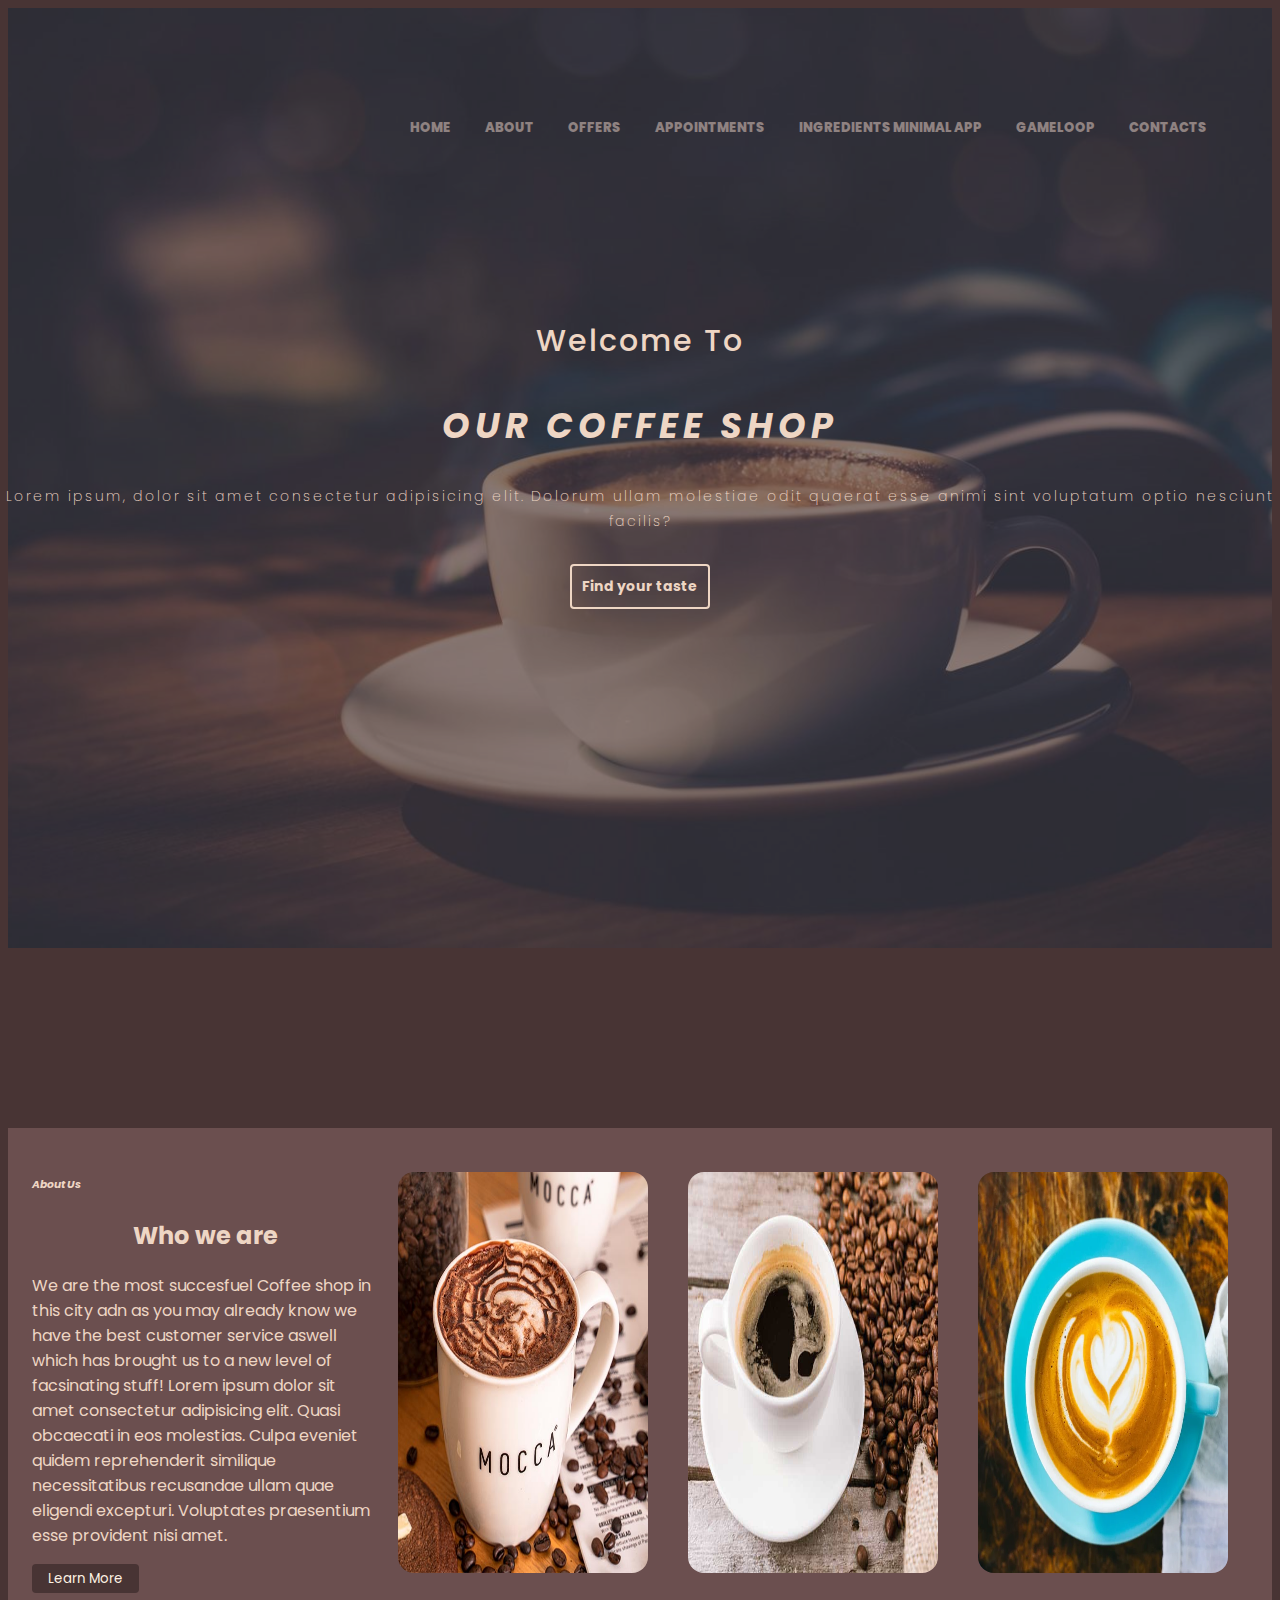
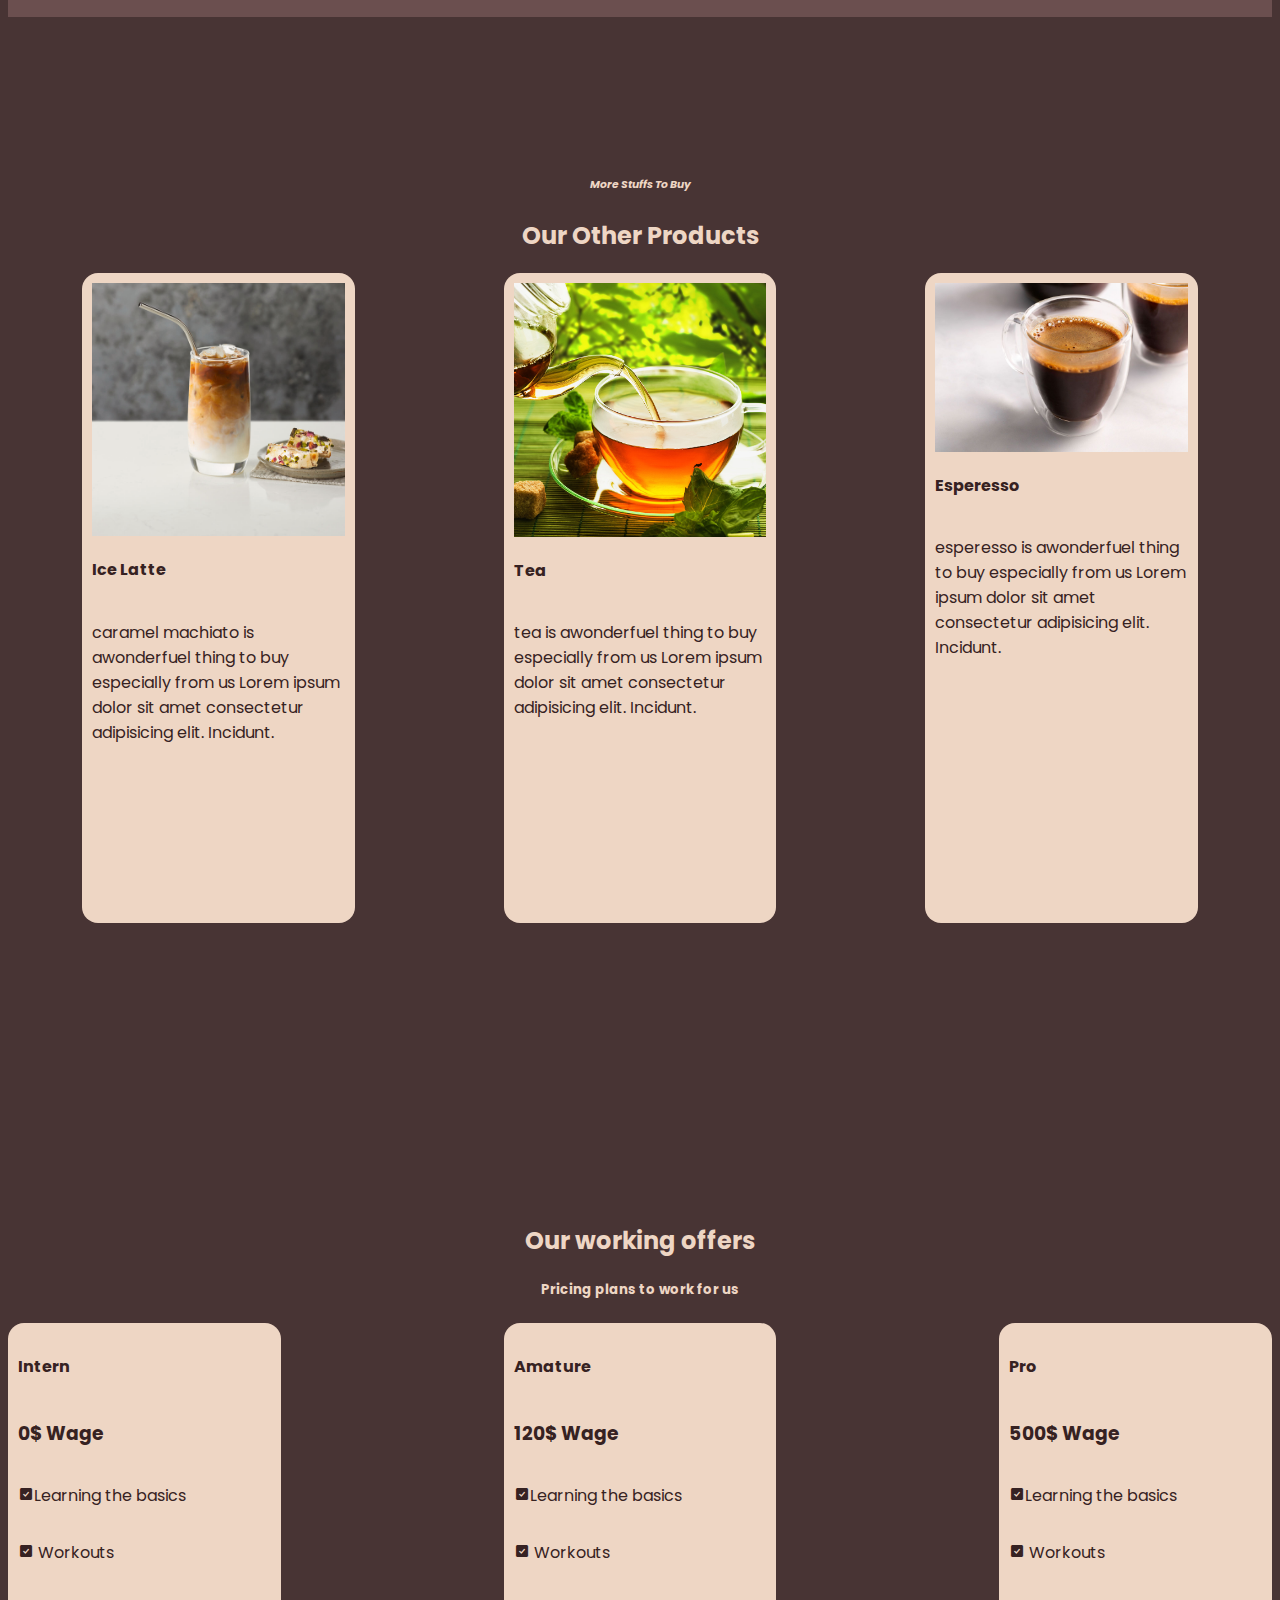
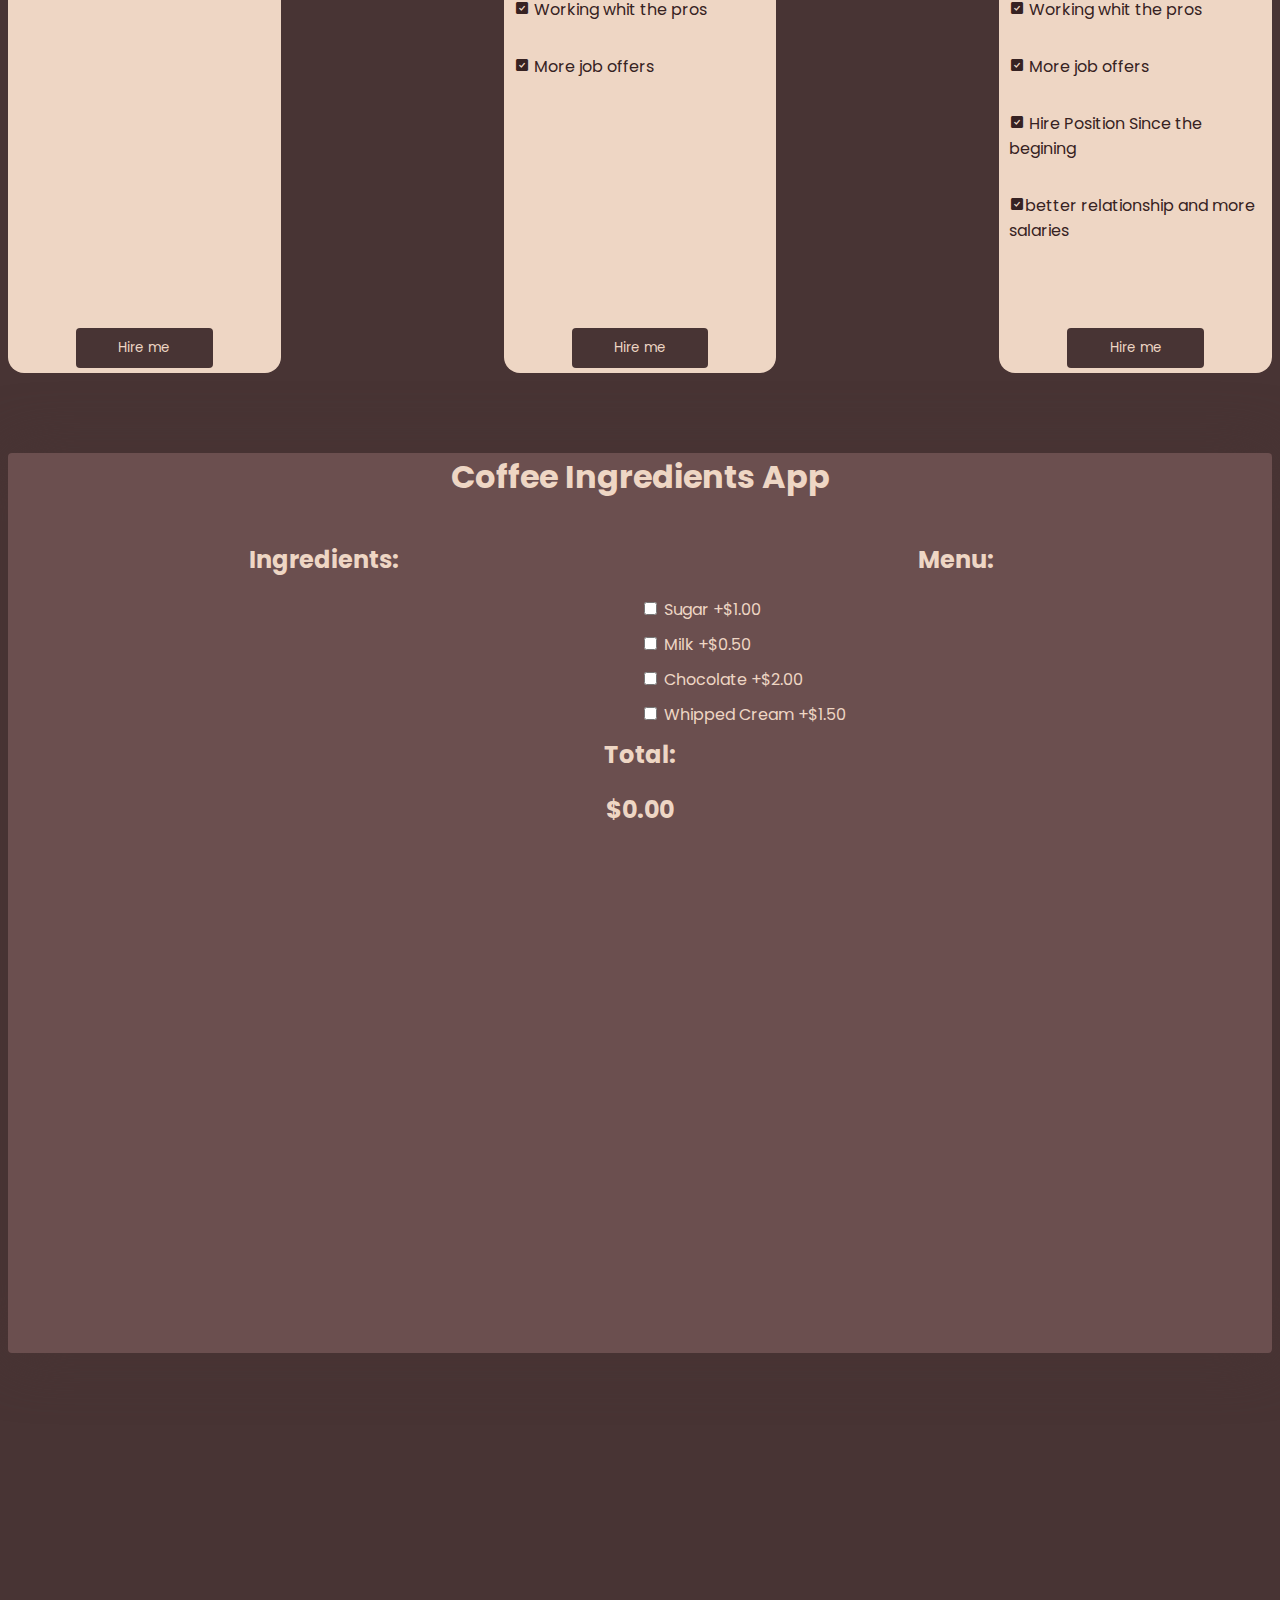
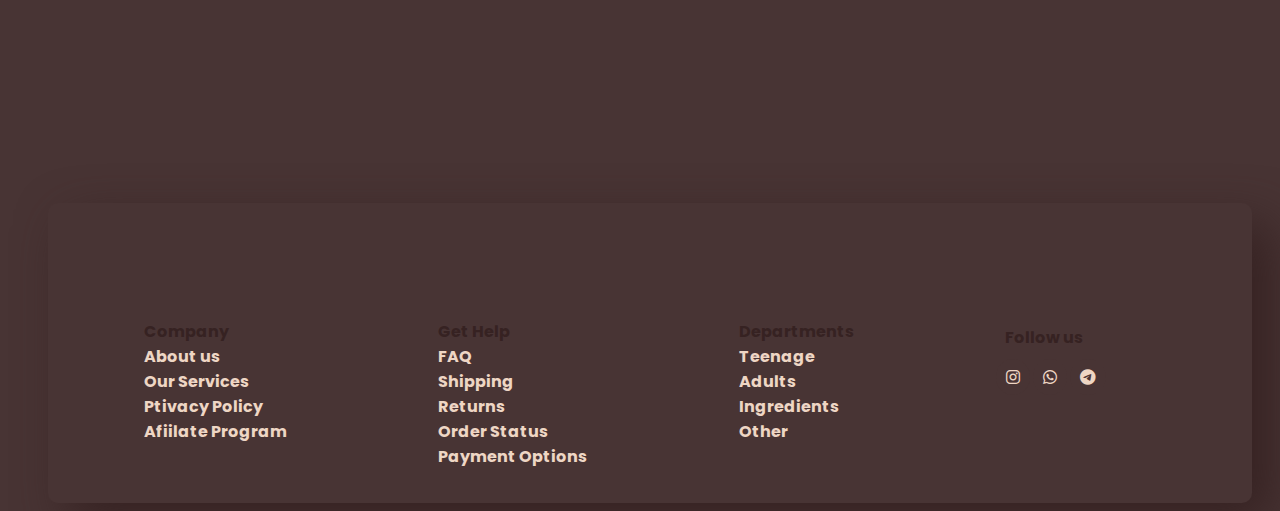
<file: Minimal Coffee/index.html>
<html lang="en">
  <head>
    <meta charset="UTF-8" />
    <meta name="viewport" content="width=device-width, initial-scale=1.0" />
    <link rel="stylesheet" href="style.css" />
    <title>#9 Coffee Shop</title>
    <link rel="shortcut icon" href="Pictures/logo.png" type="image/x-icon" />
    <link
      href="https://unpkg.com/boxicons@2.1.4/css/boxicons.min.css"
      rel="stylesheet"
    />
    <link rel="stylesheet" href="https://cdnjs.cloudflare.com/ajax/libs/font-awesome/6.4.2/css/all.min.css">
 
  <body>
    <header>
      <!-- Header/main -->

      <nav class="navbar">
        <div class="container-1">
          <h1 class="logo"></h1>
          <div class="navbar-menu">
            <a href="#">Home</a>
            <a href="#" id="Scroll1" >About</a>
            <a href="#" id="Scroll2" >Offers</a>
            <a href="#" id="Scroll3" >Appointments</a>
            <a href="#" id="Scroll4" >Ingredients minimal app</a>
            <a href="index2.html" id="Scroll6" >gameLoop</a>
            <a href="#" id="Scroll5" >Contacts</a>
          </div>
        </div>
      </nav>

      <div class="description">
        <h2>Welcome To</h2>
        <h1>Our Coffee Shop</h1>
        <p>Lorem ipsum, dolor sit amet consectetur adipisicing elit. Dolorum ullam molestiae odit quaerat esse animi sint voluptatum optio nesciunt facilis?</p>
       <a href="index3.html"><button>Find your taste</button></div></a>
      </div>
      


      <div class="container">
        <div id="info-container">
          <h6>About Us</h6>
          <h2>Who we are</h2>
          <p class="p ">We are the most succesfuel Coffee shop in this city adn as you may already know we have the best customer service aswell which has brought us to  a new level of facsinating stuff! Lorem ipsum dolor sit amet consectetur adipisicing elit. Quasi obcaecati in eos molestias. Culpa eveniet quidem reprehenderit similique necessitatibus recusandae ullam quae eligendi excepturi. Voluptates praesentium esse provident nisi amet.</p>
          <button id="learnmore">Learn More</button>
        </div>
        <div class="imags-container">
          <img id="img1" src="Pictures/mocca.jpg" alt="" />
          
          <img id="img2" src="Pictures/americano.jpg" alt="" />
         
          <img id="img3" src="Pictures/latte.webp" alt="" />
          

        </div>
      </div>


      <div class="Products">
        <h6>More Stuffs To Buy</h6>
        <h2>Our Other Products</h2>
      </div>

      <div class="cards">
        <div class="card">
          <img src="Pictures/ice latte.jpeg" alt="">
          <h4>Ice Latte</h4>
          <p>caramel machiato is awonderfuel thing to buy especially from us Lorem ipsum dolor sit amet consectetur adipisicing elit. Incidunt.</p>
        </div>
        <div class="card">
          <img src="Pictures/tea.jpg" alt="">
          <h4>Tea</h4>
          <p>tea is awonderfuel thing to buy especially from us Lorem ipsum dolor sit amet consectetur adipisicing elit. Incidunt.</p>
        </div>
        <div class="card">
          <img src="Pictures/espersso.jpg" alt="">
          <h4>Esperesso</h4>
          <p>esperesso is awonderfuel thing to buy especially from us Lorem ipsum dolor sit amet consectetur adipisicing elit. Incidunt.</p>
        </div>
      </div>


        
        <div class="workingforus">
          <h2>Our working offers</h2>
          <h5>Pricing plans to work for us</h5>
          <div class="work-cards">
             <div class="card">
              <h4>
                Intern
              </h4>
              <h3>
               0$ Wage
              </h3>   
              <p><i class='bx bxs-check-square'></i>Learning the basics </p>
              <p><i class='bx bxs-check-square'></i> Workouts</p>
              <button class="hire-me-btn">Hire me</button>
             </div>
             <div class="card"><h4>
              Amature
            </h4>
            <h3>
             120$ Wage
            </h3>   
            <p><i class='bx bxs-check-square'></i>Learning the basics </p>
            <p><i class='bx bxs-check-square'></i> Workouts</p>
            <p><i class='bx bxs-check-square'></i> Working whit the pros</p>
            <p><i class='bx bxs-check-square'></i> More job offers</p>

            <button class="hire-me-btn">Hire me</button>
          </div>
            
             <div class="card">             
           <h4>Pro</h4>
            
           <h3>
             500$ Wage
            </h3>   
            <p><i class='bx bxs-check-square'></i>Learning the basics </p>
            <p><i class='bx bxs-check-square'></i> Workouts</p>
            <p><i class='bx bxs-check-square'></i> Working whit the pros</p>
            <p><i class='bx bxs-check-square'></i> More job offers</p>
            <p><i class='bx bxs-check-square'></i> Hire Position Since the begining</p>
            <p><i class='bx bxs-check-square'></i>better relationship and more salaries</p>
            <button class="hire-me-btn">Hire me</button>
          </div>
          </div>
        </div>

        <div class="filler-page">
                 
          <h1>Coffee Ingredients App</h1>
  
          <div id="ingredients">
            <h2>Ingredients:</h2>
            <ul id="selectedIngredients"></ul>
          </div>
          
          <div id="menu">
            <h2>Menu:</h2>
            <div class="ingredient">
              <input type="checkbox" id="sugar" name="sugar" value="sugar">
              <label for="sugar">Sugar</label>
              <span class="price">+$1.00</span>
            </div>
            <div class="ingredient">
              <input type="checkbox" id="milk" name="milk" value="milk">
              <label for="milk">Milk</label>
              <span class="price">+$0.50</span>
            </div>
            <div class="ingredient">
              <input type="checkbox" id="chocolate" name="chocolate" value="chocolate">
              <label for="chocolate">Chocolate</label>
              <span class="price">+$2.00</span>
            </div>
            <div class="ingredient">
              <input type="checkbox" id="whippedCream" name="whippedCream" value="whippedCream">
              <label for="whippedCream">Whipped Cream</label>
              <span class="price">+$1.50</span>
            </div>
          </div>
          
          <div id="total">
            <h2>Total:</h2>
            <span id="totalPrice">$0.00</span>
          </div>
        </div>
          
        

    
    </main>
    
    <footer>
      <div class="footer-container">
        <div class="col-footer-1">
          <ul> Company
            <li>About us</li>
            <li>Our Services</li>
            <li>Ptivacy Policy</li>
            <li>Afiilate Program</li>
          </ul>
        </div>
        <div class="col-footer-2">
          <ul>Get Help
            <li>FAQ</li>
            <li>Shipping</li>
            <li>Returns</li>
            <li>Order Status</li>
            <li>Payment Options</li>
          </ul>
        </div>
        <div class="col-footer-3">
          <ul> Departments
            <li>Teenage</li>
            <li>Adults</li>
            <li>Ingredients<li>
            <li>Other</li>
          </ul>
        </div>
        <div class="col-footer-4">
          <ul> Follow us
            <i class="fab fa-instagram"></i>
            <i class="fab fa-whatsapp"></i>
            <i class="fab fa-telegram" ></i>
          </ul>
        </div>
        
      </div>
    </footer>


    <script src="script.js"></script>
  </body>
</html>
</file>
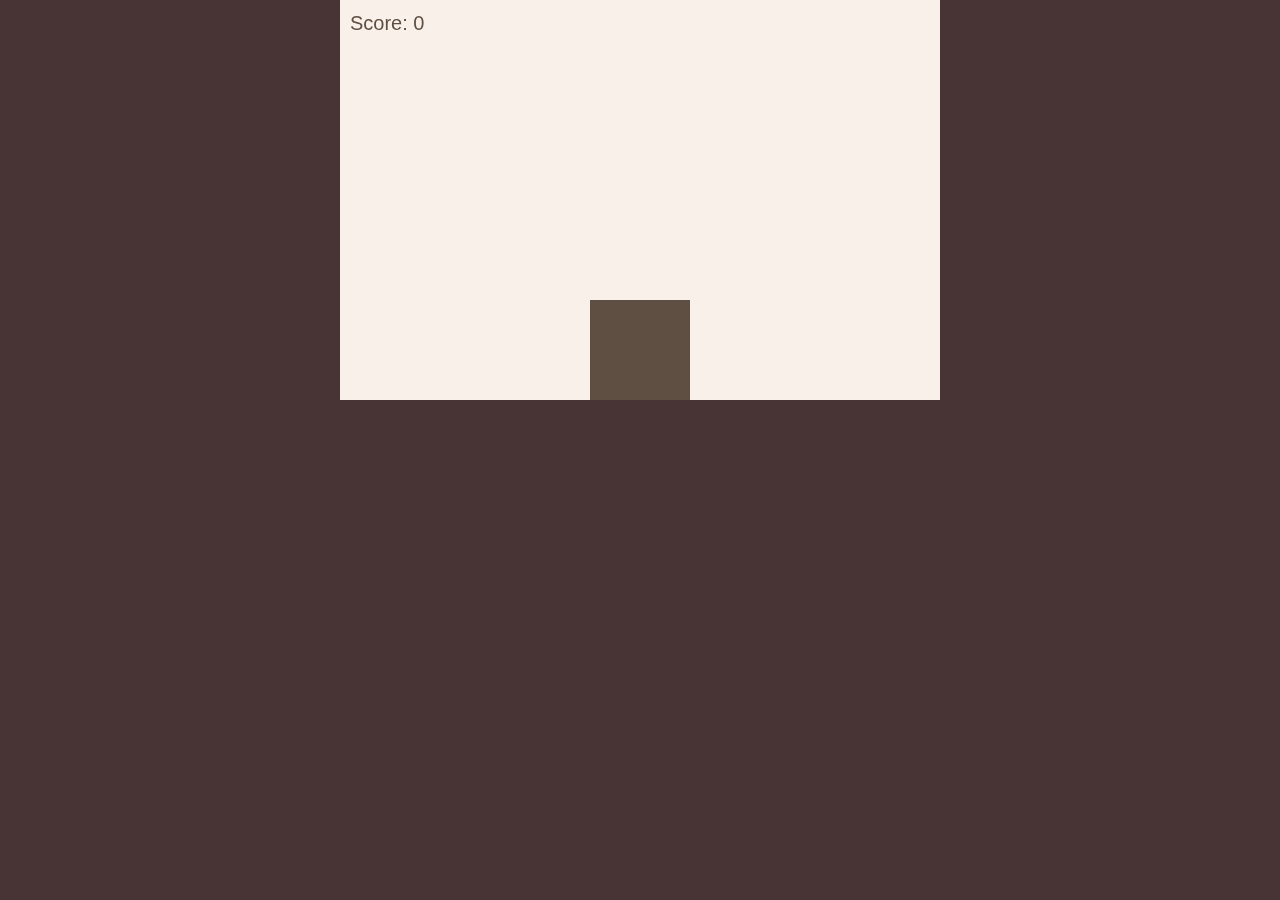
<file: Minimal Coffee/index2.html>
<!DOCTYPE html>
<html>
  <head>
    <title>Coffee Catcher</title>
    <style>
      body {
        margin: 0;
        padding: 0;
        background-color:#483434 ;
      }
      canvas {
        background-color: #f9f1e9;
        display: block;
        margin: 0 auto;
      }
    </style>
  </head>
  <body>
    <canvas id="canvas" width="600" height="400"></canvas>

    <script>
      // Setup canvas
      const canvas = document.getElementById('canvas');
      const ctx = canvas.getContext('2d');

      // Cup variables
      const cupWidth = 100;
      const cupHeight = 100;
      let cupX = canvas.width / 2 - cupWidth / 2;
      const cupY = canvas.height - cupHeight;
      const cupSpeed = 10;

      // Bean variables
      const beanRadius = 10;
      let beans = [];
      let beanSpeed = 1;
      let score = 0;

      function drawCup() {
        ctx.fillStyle = '#5f4e42';
        ctx.fillRect(cupX, cupY, cupWidth, cupHeight);
      }

      function moveCup(e) {
        if (e.keyCode === 37) {
          cupX -= cupSpeed;
        } else if (e.keyCode === 39) {
          cupX += cupSpeed;
        }
      }

      function drawBean() {
        ctx.fillStyle = '#b35d20';
        for (let i = 0; i < beans.length; i++) {
          ctx.beginPath();
          ctx.arc(beans[i].x, beans[i].y, beanRadius, 0, Math.PI * 2);
          ctx.closePath();
          ctx.fill();
        }
      }

      function moveBeans() {
        for (let i = 0; i < beans.length; i++) {
          beans[i].y += beanSpeed;
          if (
            beans[i].y + beanRadius > cupY &&
            beans[i].x + beanRadius > cupX &&
            beans[i].x - beanRadius < cupX + cupWidth
          ) {
            beans.splice(i, 1);
            score++;
          }
        }
      }

      function updateScore() {
        ctx.font = '20px Arial';
        ctx.fillStyle = '#5f4e42';
        ctx.fillText('Score: ' + score, 10, 30);
      }

      function gameLoop() {
        ctx.clearRect(0, 0, canvas.width, canvas.height);
        drawCup();
        drawBean();
        moveBeans();
        updateScore();
        requestAnimationFrame(gameLoop);
      }

      window.addEventListener('keydown', moveCup);

      function randomIntFromInterval(min, max) {
        return Math.floor(Math.random() * (max - min + 1) + min);
      }

      setInterval(() => {
        beans.push({
          x: randomIntFromInterval(10, canvas.width - 10),
          y: -beanRadius,
        });
        if (beanSpeed < 5) {
          beanSpeed += 0.2;
        }
      }, 1000);

      gameLoop();
    </script>
  </body>
</html>
</file>
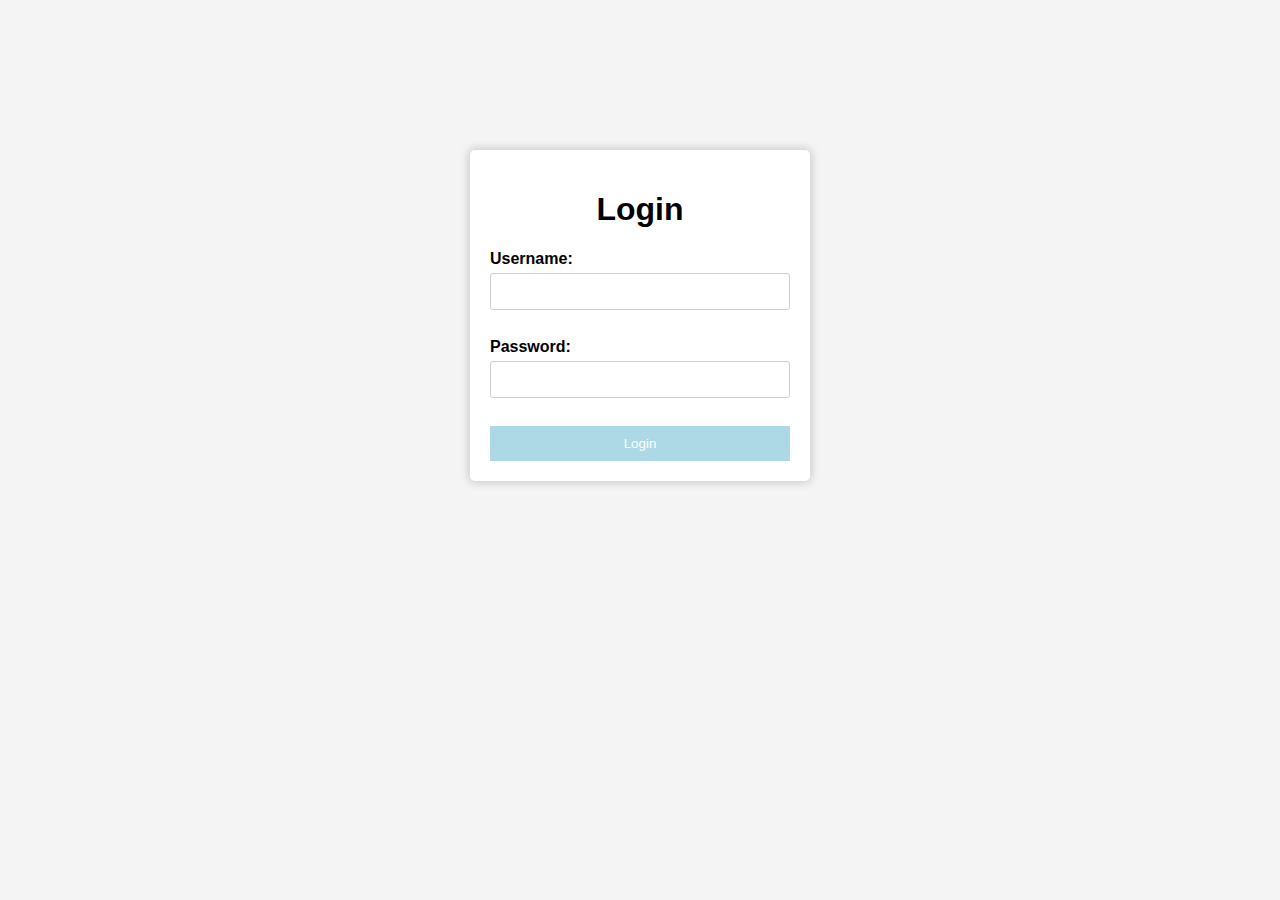
<file: Minimal Coffee/index3.html>
<!DOCTYPE html>
<html>
<head>
  <title>Login Page</title>
  <style>
body {
  font-family: Arial, sans-serif;
  background-color: #f4f4f4;
}

.container {
  width: 300px;
  margin: 0 auto;
  margin-top: 150px;
  padding: 20px;
  background-color: #fff;
  border-radius: 5px;
  box-shadow: 0px 0px 10px 1px rgba(0,0,0,0.2);
}

h1 {
  text-align: center;
}

form {
  display: flex;
  flex-direction: column;
}

label {
  font-weight: bold;
  margin-bottom: 5px;
}

input[type="text"],
input[type="password"] {
  padding: 10px;
  margin-bottom: 10px;
  border-radius: 3px;
  border: 1px solid #ccc;
}

input[type="submit"] {
  padding: 10px;
  background-color: lightblue;
  border: none;
  color: white;
  cursor: pointer;
}

input[type="submit"]:hover {
  background-color: blue;
}
</style>
</head>
<body>
  <div class="container">
    <h1>Login</h1>
    <form id="loginForm">
      <label for="username">Username:</label>
      <input type="text" id="username" required>
      <br>
      <label for="password">Password:</label>
      <input type="password" id="password" required>
      <br>
      <input type="submit" value="Login" id="loginBtn">
    </form>
  </div>
  
  <script>

document.getElementById("loginForm").addEventListener("submit", function(event) {
  event.preventDefault(); // Prevent form submission
  var username = document.getElementById("username").value;
  var password = document.getElementById("password").value;
  
  // Validate username and password
  if (username === "admin" && password === "password") {
    alert("Login Successful");
    // Redirect to another page or perform additional actions
  } else {
    alert("Invalid Credentials");
  }
});
</script>
</body>
</html>
</file>
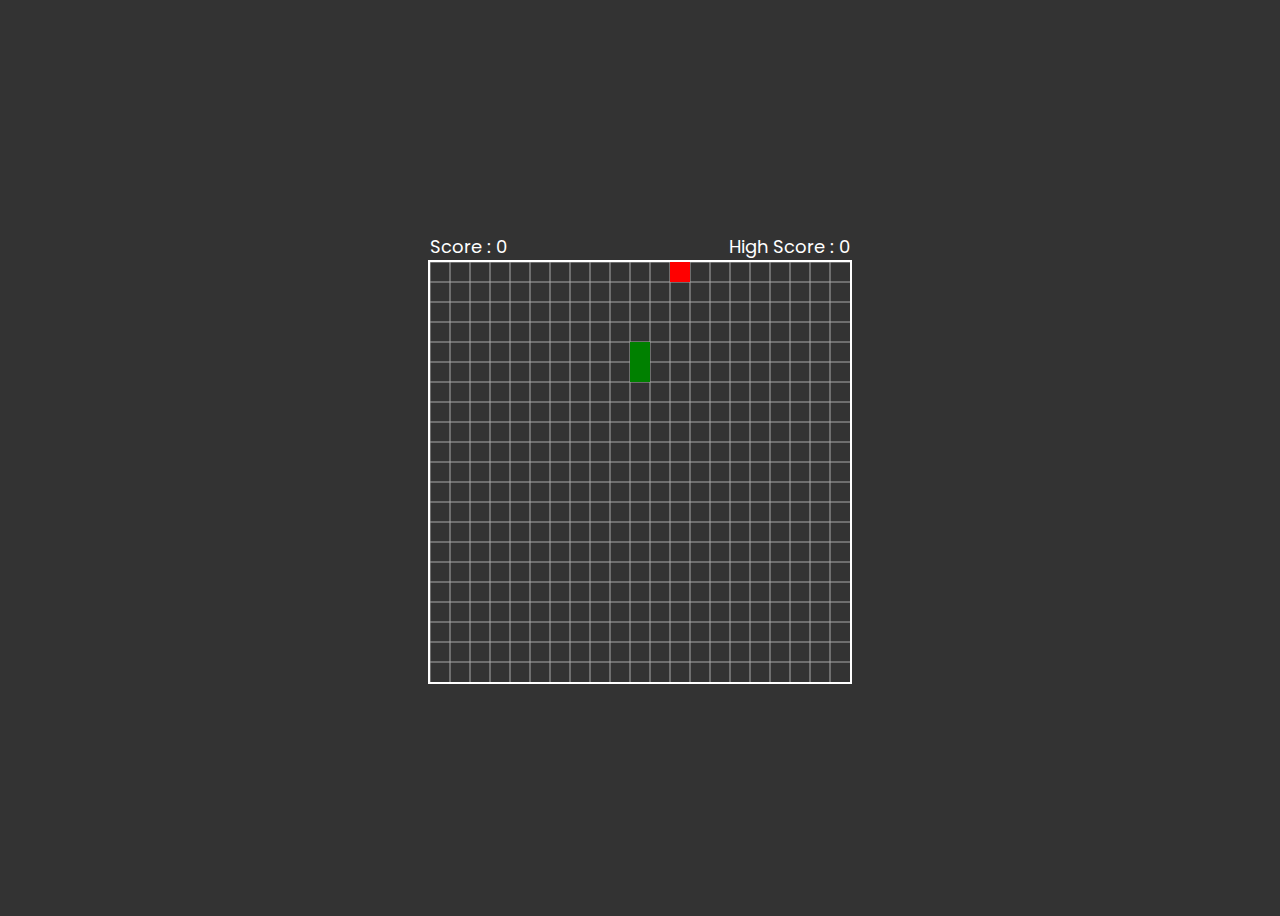
<file: Personal Portfolio/snake.html>
<!DOCTYPE html>
<html lang="en">

<head>
    <meta charset="UTF-8">
    <meta name="viewport" content="width=device-width, initial-scale=1.0">
    <link rel="stylesheet" href="CSS/snake.css">
    <title>Snake</title>
</head>

<body>

    <div class="score-container">
        <div>Score : <span id="current-score">0</span></div>
        <div>High Score : <span id="high-score">0</span></div>
    </div>

    <canvas id="gameCanvas" width="420" height="420"></canvas>
    <div id="game-over">
        Game Over!
        <button id="restart-btn">Restart Game</button>
    </div>

    <script src="JS/snake.js"></script>
</body>

</html>
</file>
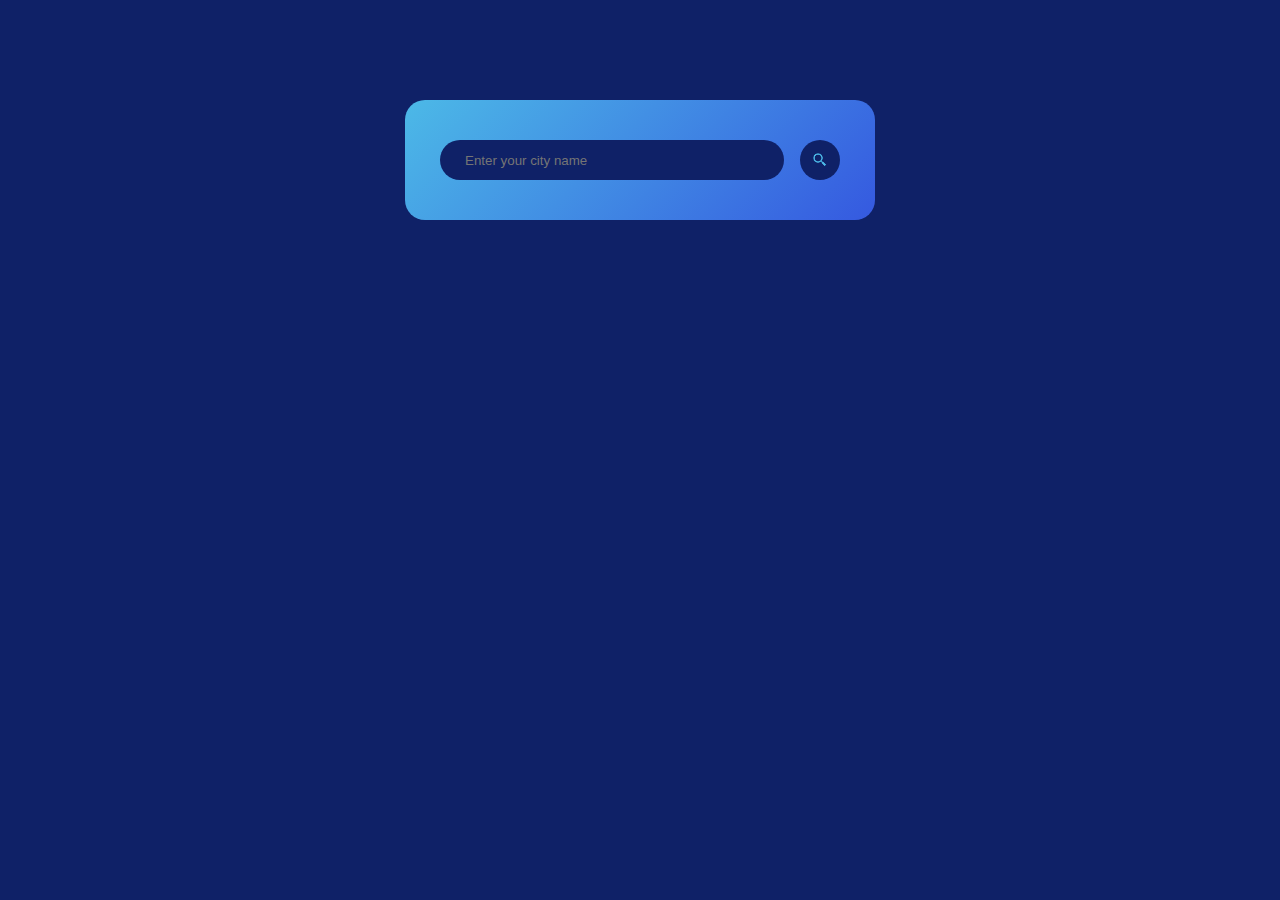
<file: Personal Portfolio/weatherapp.html>
<html lang="en">
<head>
    <meta charset="UTF-8">
    <meta http-equiv="X-UA-Compatible" content="IE=edge">
    <meta name="viewport" content="width=device-width, initial-scale=1.0">
    <link rel="stylesheet" href="CSS/weather.css">
    <title>Weather App</title>
</head>
<body>
    
    <div class="card">
        <div class="search">
            <input type="text" placeholder="Enter your city name" spellcheck="false">
            <button><img src="Pictures/search-alt-2-regular-24.png"></button>
        </div>
        <div class="error">
            <p>Invalid City name</p>
        </div>
        <div class="weather">
            <img src="Pictures/rain.png" class="weather-icon">
            <h1 class="temp">22°C</h1>
            <h2 class="city">New York</h2>
            <div class="details">
                <div class="col">
                    <img src="Pictures/humidity.png">
                    <div>
                        <p class="humidity">50%</p>
                        <p>Humidity</p>
                    </div>
                </div>
                <div class="col">
                    <img src="Pictures/wind.png">
                    <div>
                        <p class="wind">15 km/h</p>
                        <p>Wind Speed</p>
                    </div>
                </div>
            </div>
        </div>
    </div>

    <script src="JS/weather.js"></script>
</body>
</html>
</file>
<file: Minimal Coffee/style.css>
@import url("https://fonts.googleapis.com/css2?family=Italianno&family=Mulish:ital,wght@0,200;0,400;0,600;0,700;1,200;1,300&family=Open+Sans:wght@400;600&family=Poppins:ital,wght@0,100;0,200;0,400;0,700;1,200&display=swap");


/* #483434 */
/* #6B4F4F */
/* #EED6C4 */
/* #FFF3E4 */

/* Summer Sale Colors */

/* #0081C9 */
/* #5BC0F8 */
/* #86E5FF */
/* #FFC93C */

*{
    margin: none;
    padding: none;
    font-family: "Poppins",sans-serif;
    scroll-behavior: smooth;
}

body{
    background-color: #483434;
}


label { color: #EED6C4;}
.container-1{
    background-image: url(Pictures/home-pic.jpg);
    background-position: center;
    background-color: #362222;
    opacity: 0.4;
    background-size: cover;
    max-width: 100%;
    padding: 20px 50px;
    display: flex;
    align-items: center;
    justify-content: space-between; 
    height: 100vh;
    
}
.logo{
    font-size: 35px;
    color: #FFF3E4;
}
.navbar-menu a{
    color: #faf8f5;
    font-size: 13px;
    position: relative;
    top: -350px;
    font-weight: 800;
    padding: 12px 15px;
    border-radius: 2px;
    display: inline-block;
    text-transform: uppercase;
    text-decoration: none;

}

.description{
    position: absolute;
    top: 50%;
    left: 50%;
    transform: translate(-50%,-50%);
    color: #FFF3E4;
    padding: 0 70px;
    width: 100%;
    text-align: center;
}

.description h2{
    font-size: 30px;
    font-weight: 500;
    color: #EED6C4;
    letter-spacing: 2px;
    line-height: 50px;
}
.description h1{
    font-size: 35px;
    font-weight: 700;
    font-style: italic;
    color: #EED6C4;
    text-transform: uppercase;
    letter-spacing: 5px;
    line-height: 70px;
}
.description p {
        font-size: 14px;
        font-weight: 200;
        color: #EED6C4;
        letter-spacing: 2px;
        line-height: 25px;
        margin-bottom: 30px;
    }
.description button {
    font-size: 14px;
    font-weight: 700;
    color: #EED6C4;
    background: none;
    border: 2px solid #EED6C4;
    transition: all 0.5s linear;
    cursor: pointer;
    padding: 10px;
    border-radius: 0.25rem;
}
.description button:hover{
    background-color: #362222;
    border: none;
    border-radius: 0.95rem;

}




/* Main */

.home-logo{
    margin-top: 100px;
    background-image: url(Pictures/home-pic.jpg);
    background-color: black;
    height: 600px;
    background-repeat: none;
    background-position: center;
    background-size: cover;
    opacity: 0.4;
    width: 100%;
    display: flex;
    justify-content: center;
    align-items: center;
    flex-direction: column;
}
.home-logo img{
    width: 300px;
}
.home-logo .p{
    text-align: center;
    color: #EED6C4;
    
}
.home-logo button{
    background-color: #FFF3E4;
    color: #362222;
    border: none;
    padding: 10px 10px ;
    cursor: pointer;
    border-radius: 0.25rem;
}

.container{
    display: flex;
    background-color: #6B4F4F;
    padding: 1.5rem;
    margin-top: 180px;
}
#info-container{
  color: #EED6C4;
}

#info-container h6{
    font-style: italic;
}
.imags-container{
    display: flex;
}
.imags-container img{
    width: 250px;
    padding: 20px;
    border-radius: 2.25rem;
    cursor: pointer;
}
#info-container #learnmore{
    background-color: #483434;
    color: #FFF3E4;
    padding: 0.3rem 1rem;
    border-radius: 0.25rem;
    border: none;
    cursor: pointer;
    transition: all 0.5s linear;
}
#info-container #learnmore:hover{
    background-color: #362222;
}
.Products{
    text-align: center;
    margin-top: 160px;
    color: #EED6C4;

}
.Products h6{
    font-style: italic;
}
.Products h2{
    font-weight: 700;
}
.cards{
    display: flex;
    justify-content: space-around;
    width: 100%;
}
.card{
    display: flex;
    flex-direction: column;
    background-color: #EED6C4;
    color: #362222;
    width: 20%;
    padding: 10px 10px;
    border-radius: 1rem;
    height:70vh;
    position: relative;

}
.card img{
    width: 100%;
}






.new{
    background-color: #362222;
}


.workingforus{
    margin-top: 300px;
}

.workingforus h2{
    color: #EED6C4;
    text-align: center;

}

.workingforus h5{
    color: #EED6C4;
    text-align: center;
    
}
.work-cards{
    display: flex;
    justify-content: space-between;
}
.hire-me-btn{
    background-color: #483434;
    border: none;
    border-radius: 0.25rem;
    transition: all 0.4s linear;
    color: #EED6C4;
    cursor: pointer;
    position: absolute;
    bottom: 5px;
    padding: 10px;
    align-self: center;
    width: 50%;
}
.hire-me-btn::after {
    content: "";
    position: absolute;
    height: 40px;
    width: 0;
    bottom: 0;
    left: 0;
    background-color: #EED6C4;
    transition: all 0.3s ease;
}
.hire-me-btn:hover:after{
   width: 100%;
   z-index: -1;

 
}
.hire-me-btn:hover{
    color: #362222;
    z-index: 0;
    border: 9px solid #483434;
}

.filler-page{
    width: 100%;
color: #EED6C4;
    align-items: center;
    background-color: #6B4F4F;
    box-shadow: 0px 0px 60px 0px  #483434;
    height: 100vh;
    margin-top: 80px;
    border-radius: 0.25rem;
    margin-right: 20px;
}
h1, h2 {
    text-align: center;
  }
  
  #ingredients {
    float: left;
    width: 50%;
  }
  
  #menu {
    float: right;
    width: 50%;
  }
  
  .ingredient {
    margin-bottom: 10px;
  }
  
  #total {
    clear: both;
    text-align: center;
  }
  
  #totalPrice {
    font-size: 24px;
    font-weight: bold;
  }
footer{
    margin-top: 450px;
    color:aliceblue ;
    margin-left: 40px;
    margin-right: 20px;
    box-shadow: 20px 20px 50px #362222;
    height:300px ;
    border-radius: 10px;
}

.footer-container{
    display: flex;
    flex-direction: row;
    justify-content: space-around;
    position: relative;
    top: 100px;
}
.col-footer-1 ul{
    color:  #362222;
    font-weight: bold;
    
}
.col-footer-1 li{
    transition: all 0.5s linear;
    color: #EED6C4;
    transition: all 0.5s linear;
}

.col-footer-2 ul{
    color:  #362222;
    font-weight: bold;
}
.col-footer-2 li{
    color: #EED6C4;

    transition: all 0.5s linear;
}
.col-footer-3 ul{
    color: #362222;
    font-weight: bold;
}
.col-footer-3 li{
    color: #EED6C4;


    transition: all 0.5s linear;
}
.col-footer-4 ul{
    color:  #362222;
    font-weight: bold;
}
.col-footer-4 i{
    color: #EED6C4;
    background-color: #483434;
    padding: 10px 10px;
    border-radius: 90px;
    position: relative;
    top: 40px;
    right: 90px;


    transition: all 0.5s linear;
}

li:hover{
  padding-left: 5px;
  cursor: pointer;
  color:#EED6C4 ;
}

li{
    list-style: none;
}

i:hover{
    cursor: pointer;
    background-color: #EED6C4;
    color: #483434;
}







.Bio{
  background-color: grey;
  opacity: 0.4;
  transition: all 0.5 ease;

}

#BioText{
    color: #EED6C4;
    text-transform: uppercase;
    font-weight: 700;
    
}

@media screen and (max-width:768px) {

    .footer-container{
        flex-direction: column;
    }
    footer{
        height: 700px;
    }
    
}
</file>
<file: Personal Portfolio/CSS/snake.css>
@import url('https://fonts.googleapis.com/css2?family=Poppins:wght@300;400;500;600;700&display=swap');

body{
    display: flex;
    flex-direction: column;
    align-items: center;
    justify-content: center;
    height: 100vh;
    background-color: #333;
    color: #fff;
    overflow: hidden;
    font-family: 'Poppins',sans-serif;
}

canvas{
    border: 2px solid #fff;
}

.score-container{
    display: flex;
    justify-content: space-between;
    width: 420px;
    font-size: 18px;
}

#restart-btn{
    margin-top: 15px;
    padding: 10px 15px;
    background-color: #f4f4f4;
    border: none;
    cursor: pointer;
    transition: all 0.3s ease;
}

#game-over{
    position: absolute;
    top: 50%;
    left: 50%;
    transform: translate(-50%, -50%);
    background-color: rgba(0, 0, 0, 0.8);
    padding: 20px;
    color: #fff;
    display: none;
    flex-direction: column;
    align-items: center;
    justify-content: center;
}
</file>
<file: Personal Portfolio/CSS/weather.css>
@import url('https://fonts.googleapis.com/css2?family=Montserrat:ital,wght@0,400;0,500;0,700;1,200&display=swap');

/*#FFECD6  */
/*#4CB9E7  */
/*#3559E0  */
/*#0F2167  */


*{
    margin: 0;
    padding: 0;
    box-sizing: border-box;
}
body{
    background-color:#0f2167 ;
    font-family: 'Montserrat',sans-serif;
}
.card{
    width: 90%;
    max-width: 470px;
    background: linear-gradient(135deg,#4cb9e7,#3559e0);
    color: #ffecd6;
    margin: 100px auto 0;
    border-radius: 20px;
    padding: 40px 35px;
    text-align: center;
}
.search{
    width: 100%;
    display: flex;
    align-items: center;
    justify-content: space-between;
}
.search input{
    border: none;
    outline: none;
    background-color: #0f2167;
    color: #ffecd6;
    padding: 10px 25px ;
    height: 40px;
    border-radius: 30px;
    flex: 1;
    margin-right: 16px;

}
.search button{
    border: none;
    outline: none;
    background-color: #0f2167;
    color: #ffecd6;
    border-radius: 50%;
    width: 40px;
    height: 40px;
    cursor: pointer;
}
.search button img{
    width: 16px;
}
.weather-icon{
    width: 170px;
    margin-top: 30px;
}
.weather h1{
    font-size: 50px;
    font-weight: 500;
}
.weather h2{
    font-size: 35px;
    font-weight: 400;
    margin-top: -10px;
}
.details{
    display: flex;
    align-items: center;
    justify-content: space-between;
    padding: 0 20px;
    margin-top: 50px;
}
.col{
    display: flex;
    align-items: center;
    text-align: left;
}
.col img{
    width: 40px;
    margin-right: 10px;
}
.humidity,.wind{
    font-size: 28px;
    margin-top: -6px;
}
.weather{
    display: none;
    transition: all 0.5s linear;
}
.error{
    text-align: left;
    margin-left: 10px;
    font-size: 14px;
    margin-top: 10px;
    display: none;
}
</file>
